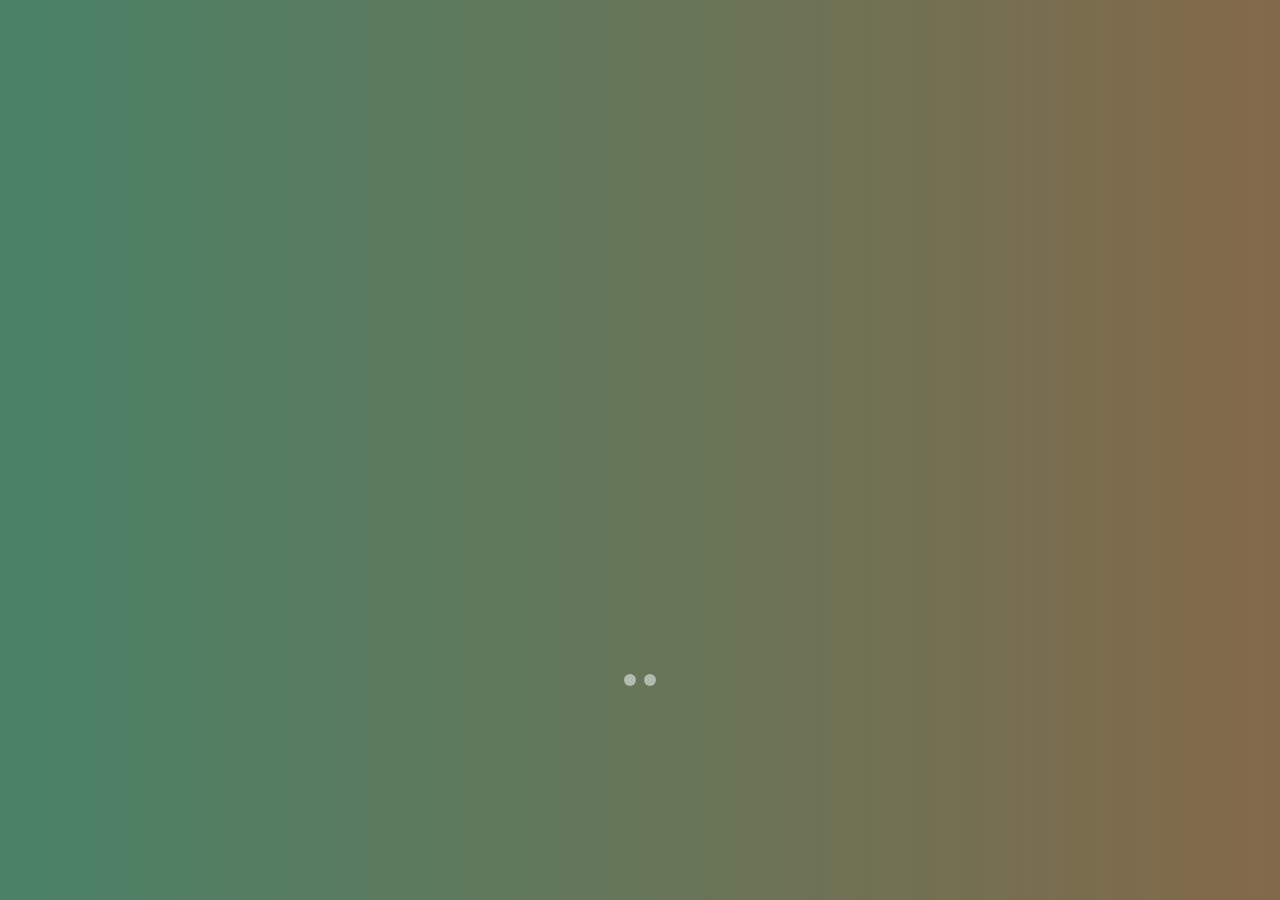
<file: mikrap_slider_v2/index.html>
<!DOCTYPE html>
<html lang="en">

<head>
  <meta charset="UTF-8" />
  <meta http-equiv="X-UA-Compatible" content="IE=edge" />
  <meta name="viewport" content="width=device-width, initial-scale=1.0" />
  <title>Document</title>
  <link rel="preconnect" href="https://fonts.googleapis.com" />
  <link rel="preconnect" href="https://fonts.gstatic.com" crossorigin />
  <link
    href="https://fonts.googleapis.com/css2?family=Poppins:ital,wght@0,100;0,200;0,300;0,400;0,500;0,600;0,700;0,800;0,900;1,100;1,200;1,300;1,400;1,500;1,600;1,700;1,800;1,900&family=Roboto:ital,wght@0,100;0,300;0,400;0,500;0,700;0,900;1,100;1,300;1,400;1,500;1,700;1,900&family=Rubik:ital,wght@0,300;0,400;0,500;0,600;0,700;0,800;0,900;1,300;1,400;1,500;1,600;1,700;1,800;1,900&display=swap"
    rel="stylesheet" />
  <link rel="stylesheet" href="style.css" />
</head>

<body>
  <div class="site">
    <section class="site__wrapper">
      <div class="site__slider">
        <div class="slider">
          <div id="slide_1" class="slider__block">
            <div class="slider__wrapper">
              <div class="slider__image">
                <img class="image" src="./images/home1-img.png" />
              </div>
              <div class="slider__info">
                <h1 class="info__title">
                  UOOOO
                  <br />
                  TRICK OR
                  <br />
                  TREAT!!
                </h1>
                <p class="info__description">
                  Hi, I'm Reiza, people call me "El Labu". I am currently trying
                  to learn something new, building my own bike with parts made
                  only in Malaysia.
                </p>
              </div>
            </div>
          </div>
          <div id="slide_2" class="slider__block" >
            <div class="slider__wrapper">
              <div class="slider__info">
                <h1 class="info__title">
                  UOOOO
                  <br />
                  TRICK OR
                  <br />
                  TREAT!!
                </h1>
                <p class="info__description">
                  Hi, I'm Reiza, people call me "El Labu". I am currently trying
                  to learn something new, building my own bike with parts made
                  only in Malaysia.
                </p>
              </div>
              <div class="slider__image">
                <img class="image" src="./images/home2-img.png" />
              </div>

            </div>
          </div>
        </div>
        <div class="slider__menu">
          <div id="mark_1" class="menu__mark"></div>
          <div id="mark_2" class="menu__mark"></div>
        </div>
      </div>
    </section>
  </div>

  <script src="jquery v3.6.0.js"></script>
  <script src="script.js"></script>
</body>

</html>
</file>
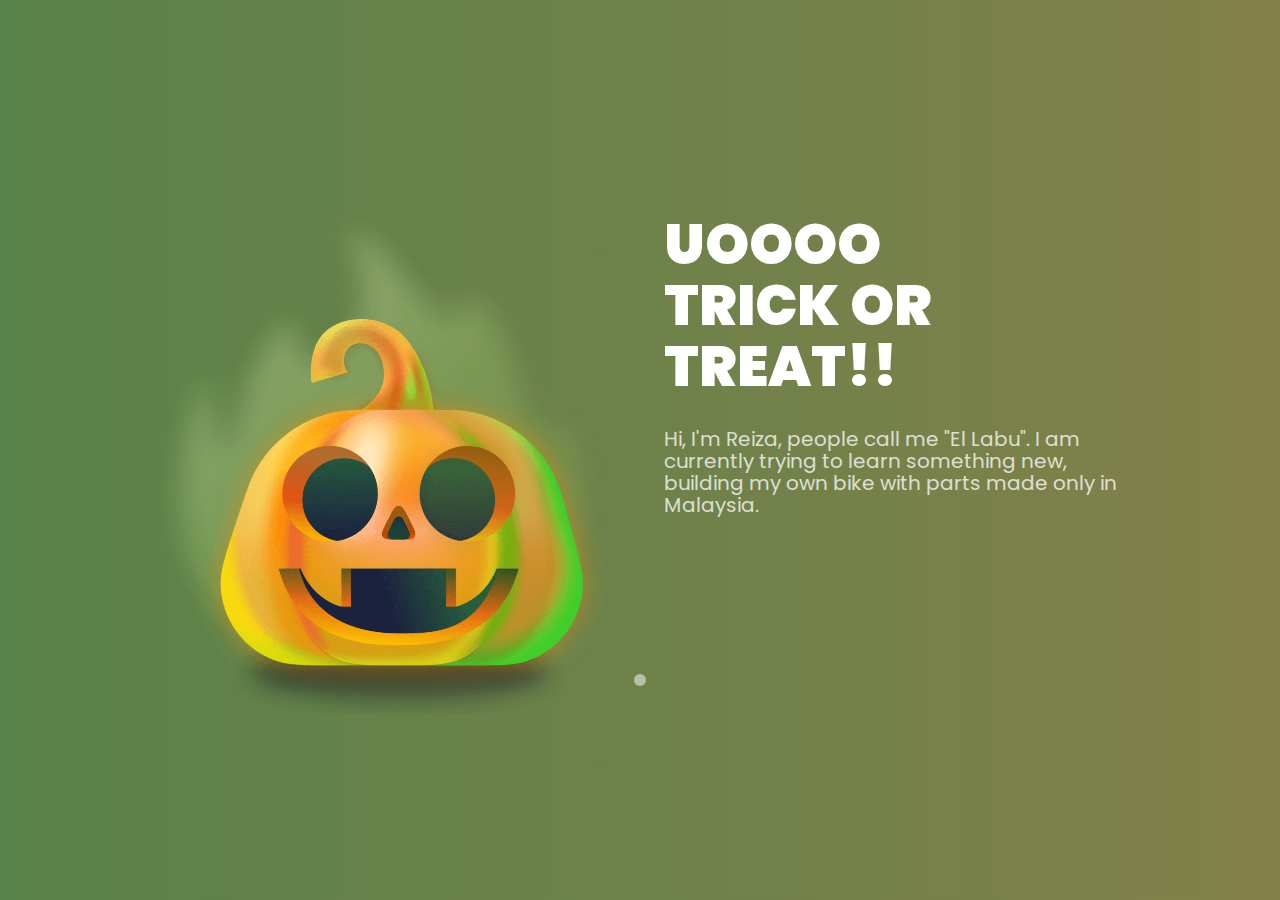
<file: slider_mikrap/index.html>
<!DOCTYPE html>
<html lang="en">

<head>
    <meta charset="UTF-8">
    <meta http-equiv="X-UA-Compatible" content="IE=edge">
    <meta name="viewport" content="width=device-width, initial-scale=1.0">
    <title>Document</title>
    <link rel="stylesheet" href="style.css">
    <link rel="preconnect" href="https://fonts.googleapis.com">
    <link rel="preconnect" href="https://fonts.gstatic.com" crossorigin>
    <link
        href="https://fonts.googleapis.com/css2?family=Poppins:ital,wght@0,100;0,200;0,300;0,400;0,500;0,600;0,700;0,800;0,900;1,100;1,200;1,300;1,400;1,500;1,600;1,700;1,800;1,900&display=swap"
        rel="stylesheet">
</head>

<body>
    <div class="site">
        <section class="site__wrapper">
            <div class="site__slider">
                <div class="slider">
                    <div class="slider__image">
                        <img class="image" src="img/home1-img.png" />
                    </div>
                    <div class="slider__info">
                        <h1 class="info__title">
                            UOOOO
                            <br>
                            TRICK OR
                            <br>
                            TREAT!!
                        </h1>
                        <p class="info__description">
                            Hi, I'm Reiza, people call me "El Labu". I am currently trying to learn
                            something new, building my own bike with parts made only in Malaysia.
                        </p>
                    </div>
                </div>
                <div class="slider__menu">
                    <div class="menu__mark"></div>
                </div>
            </div>
        </section>
    </div>

    <script src="script.js"></script>
</body>

</html>
</file>
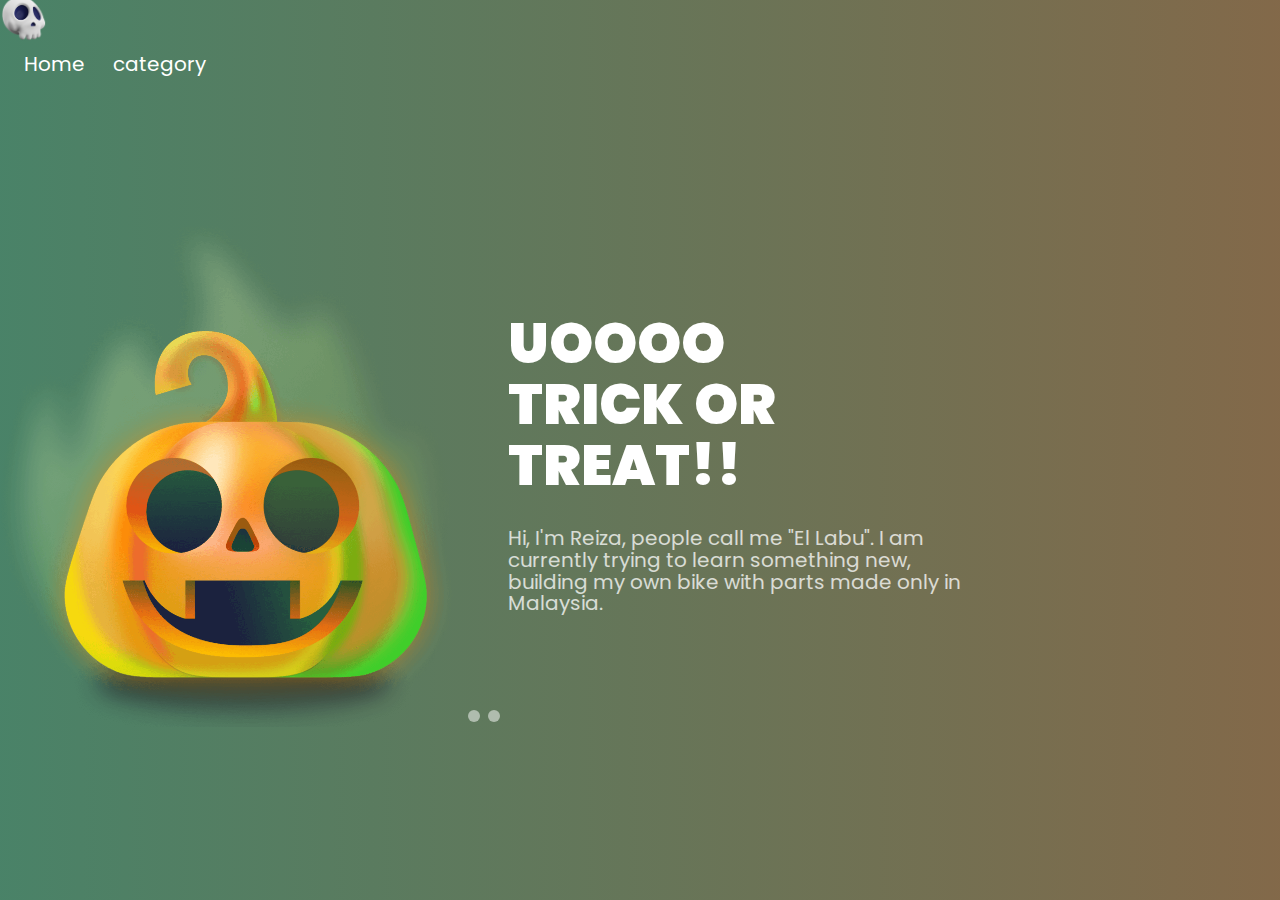
<file: slider-main/mikrap_slider_v2/index.html>
<!DOCTYPE html>
<html lang="en">

<head>
  <meta charset="UTF-8" />
  <meta http-equiv="X-UA-Compatible" content="IE=edge" />
  <meta name="viewport" content="width=device-width, initial-scale=1.0" />
  <title>Document</title>
  <link rel="preconnect" href="https://fonts.googleapis.com" />
  <link rel="preconnect" href="https://fonts.gstatic.com" crossorigin />
  <link
    href="https://fonts.googleapis.com/css2?family=Poppins:ital,wght@0,100;0,200;0,300;0,400;0,500;0,600;0,700;0,800;0,900;1,100;1,200;1,300;1,400;1,500;1,600;1,700;1,800;1,900&family=Roboto:ital,wght@0,100;0,300;0,400;0,500;0,700;0,900;1,100;1,300;1,400;1,500;1,700;1,900&family=Rubik:ital,wght@0,300;0,400;0,500;0,600;0,700;0,800;0,900;1,300;1,400;1,500;1,600;1,700;1,800;1,900&display=swap"
    rel="stylesheet" />
  <link rel="stylesheet" href="style.css" />
</head>

<body>
  <div class="site">
    <section class="site__wrapper">

      <div class="site__menu">
        <div class="menu__logo">
          <div class="menu__logo">
            <img src="./images/logo.png" height="48px">
          </div>
          <div class="menu__list">
            <a class="menu__link" href="index.html">Home</a>
            <a class="menu__link" href="category.html">category</a>
          </div>
        </div>
      </div>

      <div class="site__content">
        <div class="site__slider">
          <div class="slider">
            <div id="slide_1" class="slider__block">
              <div class="slider__wrapper">
                <div class="slider__image">
                  <img class="image" src="./images/home1-img.png" />
                </div>
                <div class="slider__info">
                  <h1 class="info__title">
                    UOOOO
                    <br />
                    TRICK OR
                    <br />
                    TREAT!!
                  </h1>
                  <p class="info__description">
                    Hi, I'm Reiza, people call me "El Labu". I am currently trying
                    to learn something new, building my own bike with parts made
                    only in Malaysia.
                  </p>
                </div>
              </div>
            </div>
            <div id="slide_2" class="slider__block">
              <div class="slider__wrapper">
                <div class="slider__info">
                  <h1 class="info__title">
                    UOOOO
                    <br />
                    TRICK OR
                    <br />
                    TREAT!!
                  </h1>
                  <p class="info__description">
                    Hi, I'm Reiza, people call me "El Labu". I am currently trying
                    to learn something new, building my own bike with parts made
                    only in Malaysia.
                  </p>
                </div>
                <div class="slider__image">
                  <img class="image" src="./images/home2-img.png" />
                </div>

              </div>
            </div>
          </div>
          <div class="slider__menu">
            <div id="mark_1" class="menu__mark"></div>
            <div id="mark_2" class="menu__mark"></div>
          </div>

        </div>
      </div>
    </section>
  </div>

  <script src="jquery v3.6.0.js"></script>
  <script src="script.js"></script>
</body>

</html>
</file>
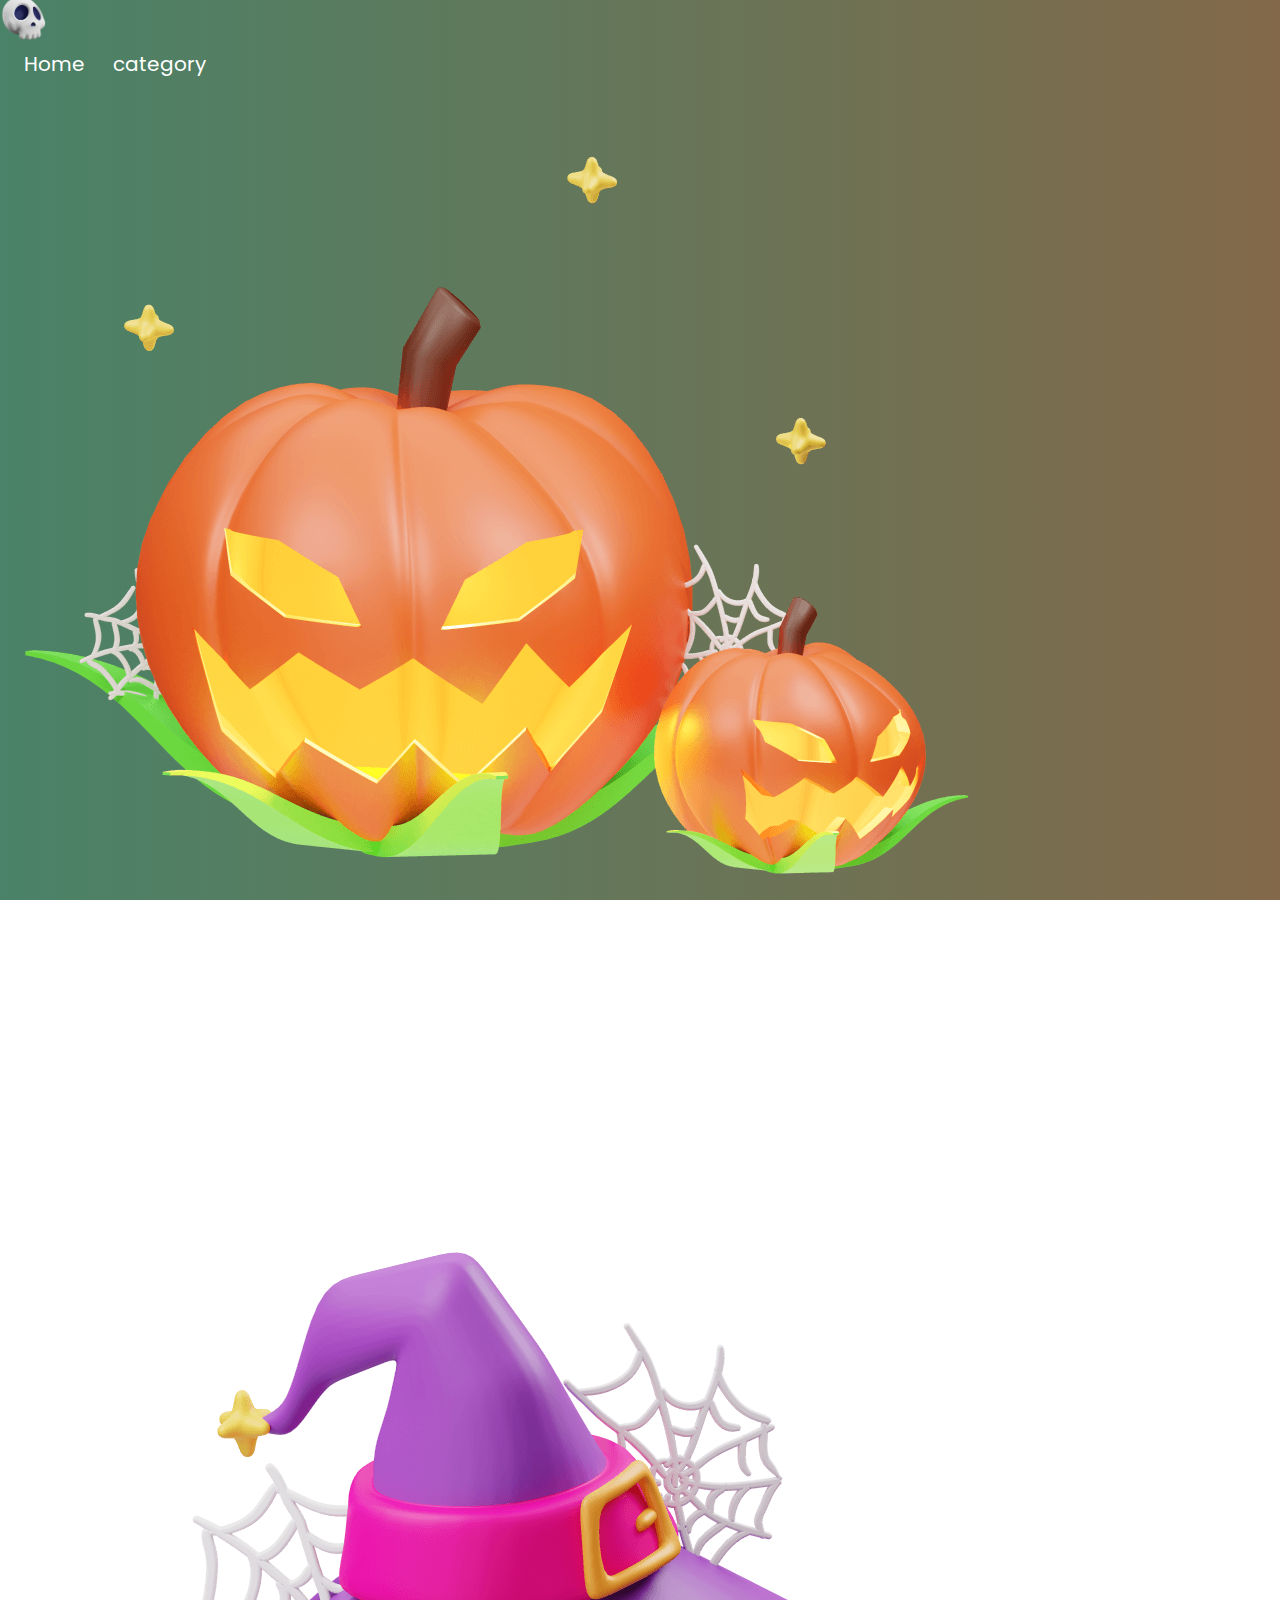
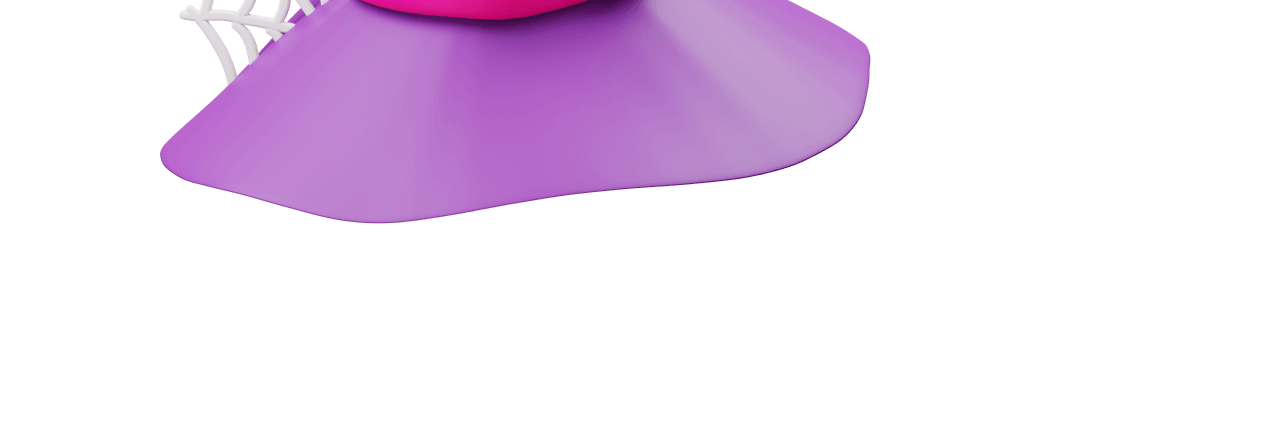
<file: slider-main/mikrap_slider_v2/category.html>
<!DOCTYPE html>
<html lang="en">

<head>
    <meta charset="UTF-8" />
    <meta http-equiv="X-UA-Compatible" content="IE=edge" />
    <meta name="viewport" content="width=device-width, initial-scale=1.0" />
    <title>Document</title>
    <link rel="preconnect" href="https://fonts.googleapis.com" />
    <link rel="preconnect" href="https://fonts.gstatic.com" crossorigin />
    <link
        href="https://fonts.googleapis.com/css2?family=Poppins:ital,wght@0,100;0,200;0,300;0,400;0,500;0,600;0,700;0,800;0,900;1,100;1,200;1,300;1,400;1,500;1,600;1,700;1,800;1,900&family=Roboto:ital,wght@0,100;0,300;0,400;0,500;0,700;0,900;1,100;1,300;1,400;1,500;1,700;1,900&family=Rubik:ital,wght@0,300;0,400;0,500;0,600;0,700;0,800;0,900;1,300;1,400;1,500;1,600;1,700;1,800;1,900&display=swap"
        rel="stylesheet" />
    <link rel="stylesheet" href="style2.css" />
</head>

<body>
    <div class="site">
        <section class="site__wrapper">

            <div class="site__menu">
                <div class="menu__logo">
                    <div class="menu__logo">
                        <img src="./images/logo.png" height="48px">
                    </div>
                    <div class="menu__list">
                        <a class="menu__link" href="index.html">Home</a>
                        <a class="menu__link" href="category.html">category</a>
                    </div>
                </div>
            </div>

            <div class="site__content">
                <div class="im1">
                    <img class="im1" src="./images/category1-img.png" />
                </div>
                <div class="im2">
                    <img class="im2" src="./images/category2-img.png" />
                </div>
                <div class="im3">
                    <img class="im3" src="./images/category3-img.png" />
                </div>

            </div>


            <script src="jquery v3.6.0.js"></script>
            <script src="script.js"></script>
</body>

</html>
</file>
<file: mikrap_slider_v2/style.css>
.site {
    --body-color: linear-gradient(90deg, hsl(152deg 28% 40%) 0%, hsl(33deg 28% 40%) 100%);
}

* {
    margin: 0;
    padding: 0;
    box-sizing: border-box;

    font-family: 'Poppins', sans-serif;
}

html, body {
    width: 100%;
    height: 100%;
}

.site {
    width: 100%;
    height: 100%;
    background: var(--body-color);
}

.site__wrapper {
    width: 100%;
    height: 100%;
    display: flex;
    flex-direction: row;
    flex-wrap: nowrap;
    align-items: center;
    justify-content: center;
}

.site__slider {
    width: 968px;
    /* border: 2px solid brown; */
}

.slider__menu {
    display: flex;
    flex-wrap: nowrap;
    flex-direction: row;
    justify-content: center;
    align-items: center;
}

.menu__mark {
    width: 12px;
    height: 12px;
    border-radius: 50%;
    background-color: white;
    opacity: .5;
    cursor: pointer;
    transition: opacity ease .25s;
    margin: 0 4px;
}

.menu__mark:hover {
    opacity: 1;
}

.slider {
    width: 100%;
    height: 460px;
}

.slider__block {
    width: 100%;
    height: 460px;
    display: none;
}

.slider__wrapper {
    width: 100%;
    height: 460px;
    display: flex;
    flex-direction: row;
    flex-wrap: nowrap;
    justify-content: space-between;
    align-items: center;
}

.slider__image {
    width: 460px;
    /* height: 460px; */
}

.slider__image .image {
    width: 460px;
}

.slider__info {
    width: 460px;
    /* height: 460px; */
}

.info__title {
    color: white;
    font-size: 56px;
    font-weight: 900;
    line-height: 109%;
    margin-bottom: 32px;
}

.info__description {
    color: white;
    font-size: 20px;
    line-height: 109%;
    margin-bottom: 32px;
    opacity: .75;
}
</file>
<file: slider_mikrap/style.css>
:root {
    --body-color: linear-gradient(90deg, hsl(104, 28%, 40%) 0%, hsl(58, 28%, 40%) 100%);
}

* {
    margin: 0;
    padding: 0;
    box-sizing: border-box;

    font-family: 'Poppins', sans-serif;
}

html,body {
    width: 100%;
    height: 100%;
}

.site {
    width: 100%;
    height: 100%;
    background: var(--body-color);
}

.site__wrapper {
    width: 100%;
    height: 100%;
    display: flex;
    flex-direction: row;
    flex-wrap: nowrap;
    align-items: center;
    justify-content: center;
}

.site__slider {
    width: 968px;
}

.slider {
    width: 100%;
    height: 460px;
    display: flex;
    flex-direction: row;
    flex-wrap: nowrap;
    justify-content: space-between;
    align-items: center;
}

.slider__menu{
    display: flex;
    flex-wrap: nowrap;
    flex-direction: row;
    justify-content: center;
    align-items: center;
}

.menu__mark {
    width: 12px;
    height: 12px;
    border-radius: 50%;
    background-color: white;
    opacity: .5;
    cursor: pointer;
    transition: opacite ease .25s;
}

.menu__mark:hover {
    opacity: 1;
}

.slider__image {
    width: 460px;
    height: 460px;
}

.slider__info {
    width: 460px;
    height: 460px;
}

.slider__image .image {
    width: 460px;
}

.info__title {
    color: white;
    font-size: 56px;
    font-weight: 900;
    line-height: 109%;
    margin-bottom: 32px;
}

.info__description {
    color: white;
    font-size: 20px;
    line-height: 109%;
    margin-bottom: 32px;
    opacity: .75;
}
</file>
<file: slider-main/mikrap_slider_v2/style.css>
.site {
    --body-color: linear-gradient(90deg, hsl(152deg 28% 40%) 0%, hsl(33deg 28% 40%) 100%);
}

* {
    margin: 0;
    padding: 0;
    box-sizing: border-box;

    font-family: 'Poppins', sans-serif;
}

html, body {
    width: 100%;
    height: 100%;
}

.site {
    width: 100%;
    height: 100%;
    background: var(--body-color);
}

.site__wrapper {
    width: 100%;
    height: 100%;
    display: flex;
    flex-direction: column;
    flex-wrap: nowrap;
    align-items: flex-start;
    justify-content: flex-start;
}
.site__menu {
    height: 72px;
    width: 968px;
    display: flex;
    flex-direction: row;
    flex-wrap: nowrap;
    justify-content: space-between;
    align-items: center;
}
.site__content {
    width: 968px;
    height: 100%;
    display: flex;

    flex-direction: column;
    flex-wrap: nowrap;
    justify-content: center;
    align-items: stretch;
}
.menu__logo {

}
.menu__logo img {
    margin-right: 24px;
}
.menu__link {
    margin-left: 24px;
    color: white;
    text-decoration: none;
    font-size: 20px;
}
.menu__link:hover {
    text-decoration: underline;
}
.site__slider {
    width: 968px;
    /* border: 2px solid brown; */
}

.slider__menu {
    display: flex;
    flex-wrap: nowrap;
    flex-direction: row;
    justify-content: center;
    align-items: center;
}

.menu__mark {
    width: 12px;
    height: 12px;
    border-radius: 50%;
    background-color: white;
    opacity: .5;
    cursor: pointer;
    transition: opacity ease .25s;
    margin: 0 4px;
}

.menu__mark:hover {
    opacity: 1;
}

.slider {
    width: 100%;
    height: 460px;
}

.slider__block {
    width: 100%;
    height: 460px;
    display: none;
}

.slider__wrapper {
    width: 100%;
    height: 460px;
    display: flex;
    flex-direction: row;
    flex-wrap: nowrap;
    justify-content: space-between;
    align-items: center;
}

.slider__image {
    width: 460px;
    /* height: 460px; */
}

.slider__image .image {
    width: 460px;
}

.slider__info {
    width: 460px;
    /* height: 460px; */
}

.info__title {
    color: white;
    font-size: 56px;
    font-weight: 900;
    line-height: 109%;
    margin-bottom: 32px;
}

.info__description {
    color: white;
    font-size: 20px;
    line-height: 109%;
    margin-bottom: 32px;
    opacity: .75;
}
</file>
<file: slider-main/mikrap_slider_v2/style2.css>
.site {
    --body-color: linear-gradient(90deg, hsl(152deg 28% 40%) 0%, hsl(33deg 28% 40%) 100%);
}

* {
    margin: 0;
    padding: 0;
    box-sizing: border-box;

    font-family: 'Poppins', sans-serif;
}

html, body {
    width: 100%;
    height: 100%;
}

.site {
    width: 100%;
    height: 100%;
    background: var(--body-color);
}
.site__wrapper {
    width: 100%;
    height: 100%;
    display: flex;
    flex-direction: column;
    flex-wrap: nowrap;
    align-items: flex-start;
    justify-content: flex-start;
}
.site__menu {
    height: 72px;
    width: 968px;
    display: flex;
    flex-direction: row;
    flex-wrap: nowrap;
    justify-content: space-between;
    align-items: center;
}
.site__content {
    width: 968px;
    height: 100%;
    display: flex;

    flex-direction: column;
    flex-wrap: nowrap;
    justify-content: center;
    align-items: stretch;
}
.menu__logo {

}
.menu__logo img {
    margin-right: 24px;
}
.menu__link {
    margin-left: 24px;
    color: white;
    text-decoration: none;
    font-size: 20px;
}
.menu__link:hover {
    text-decoration: underline;
}
</file>
